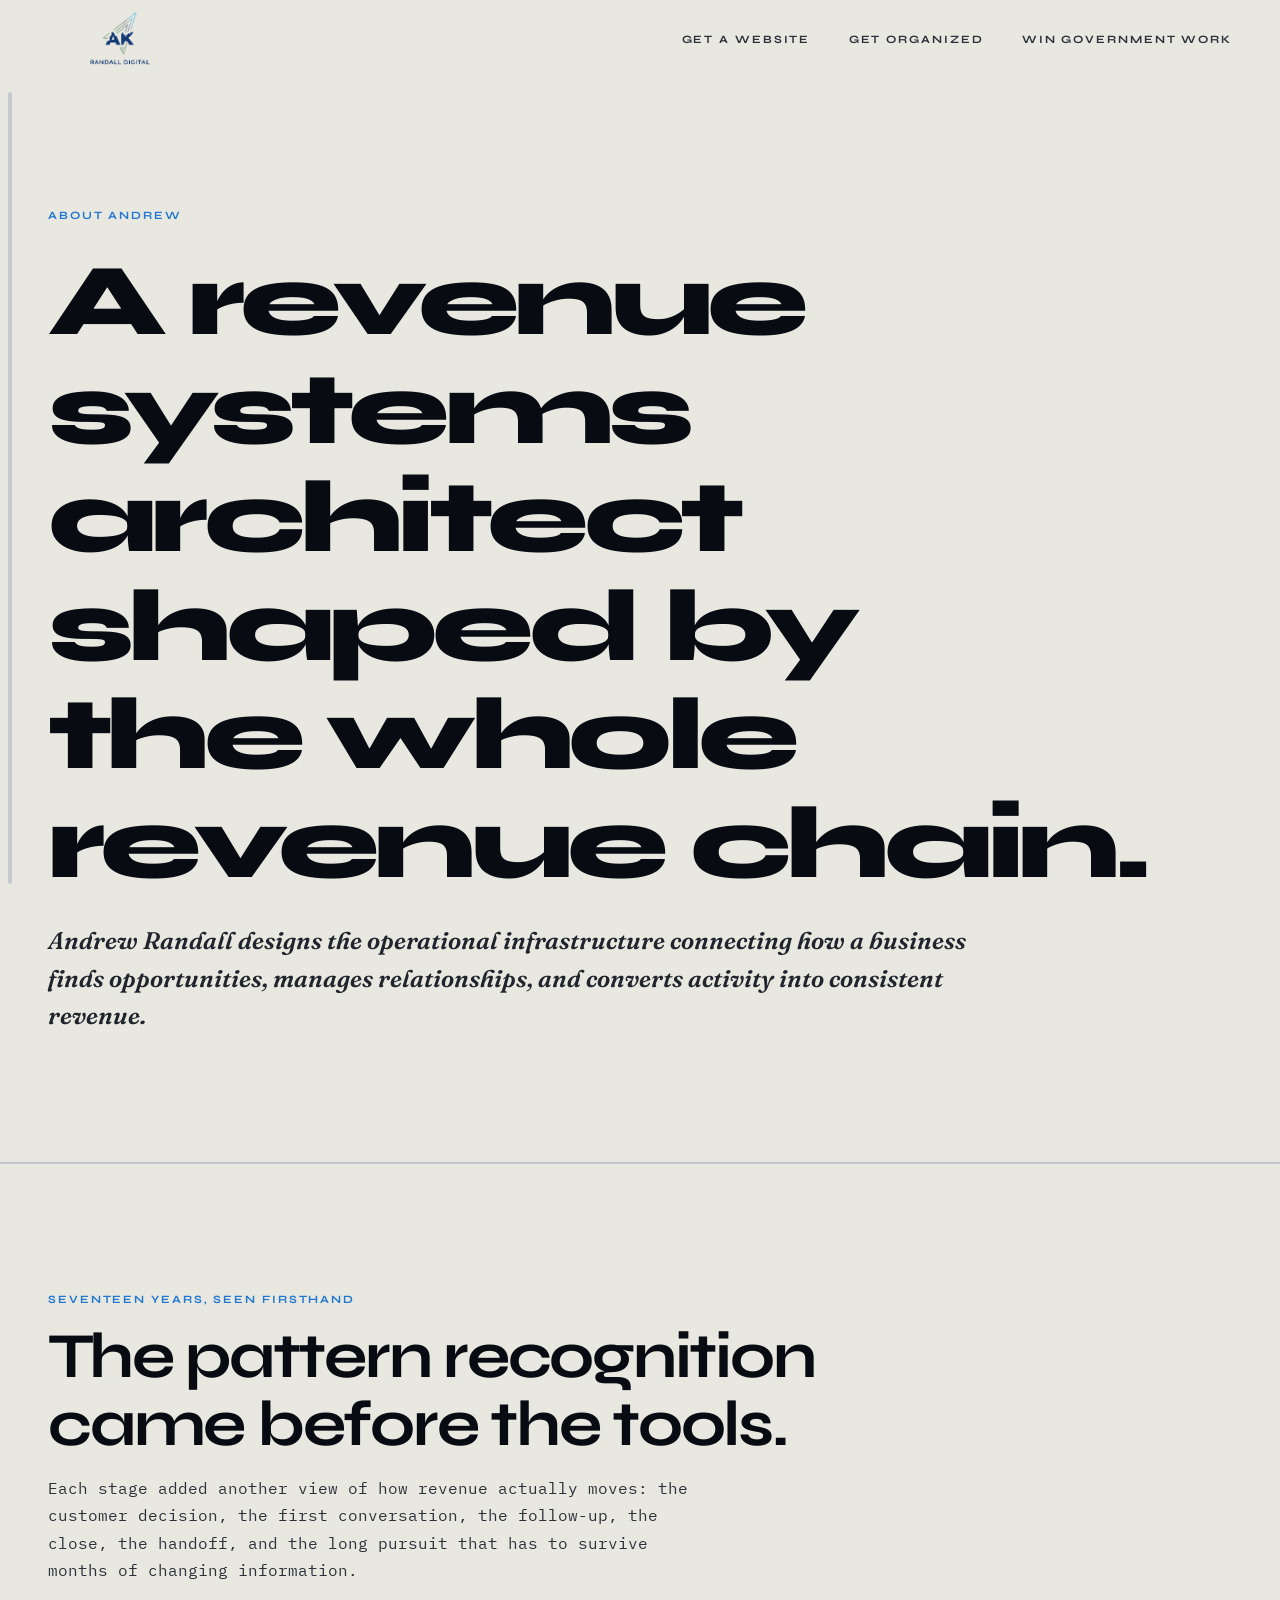
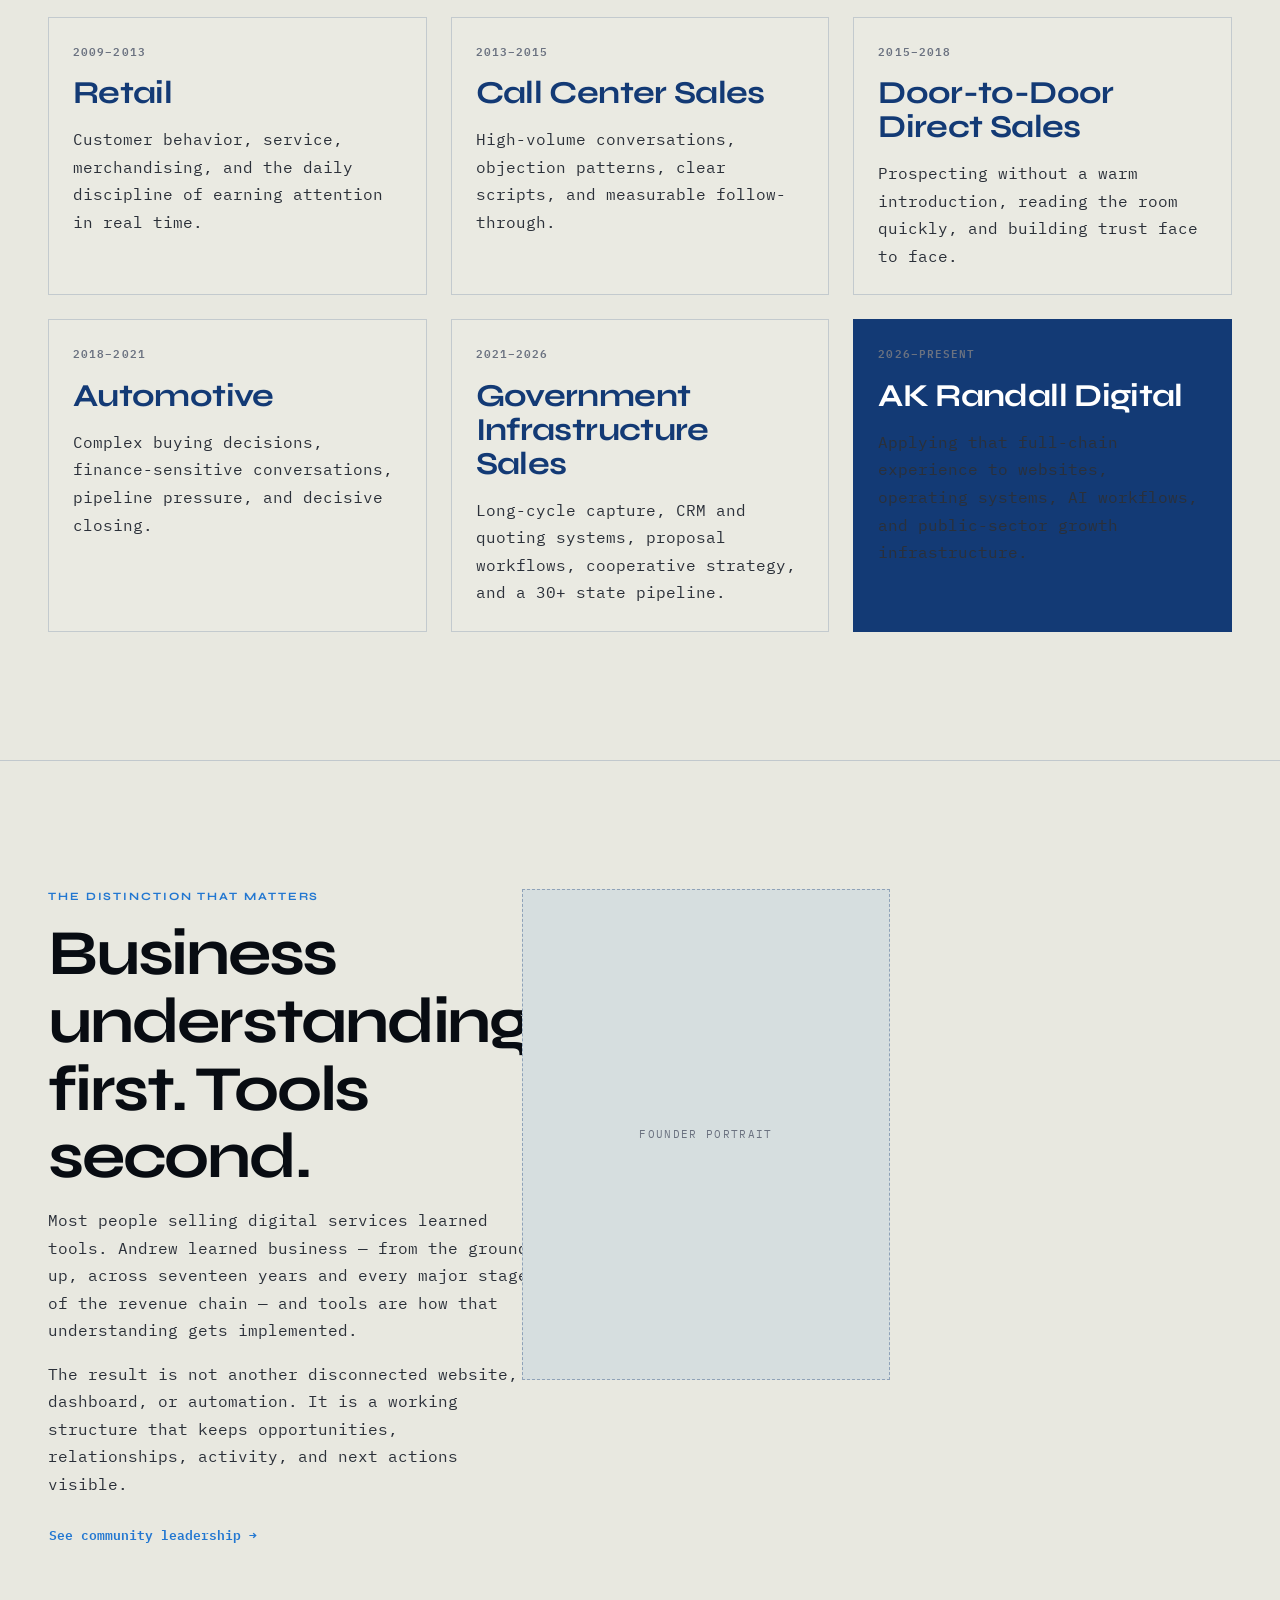
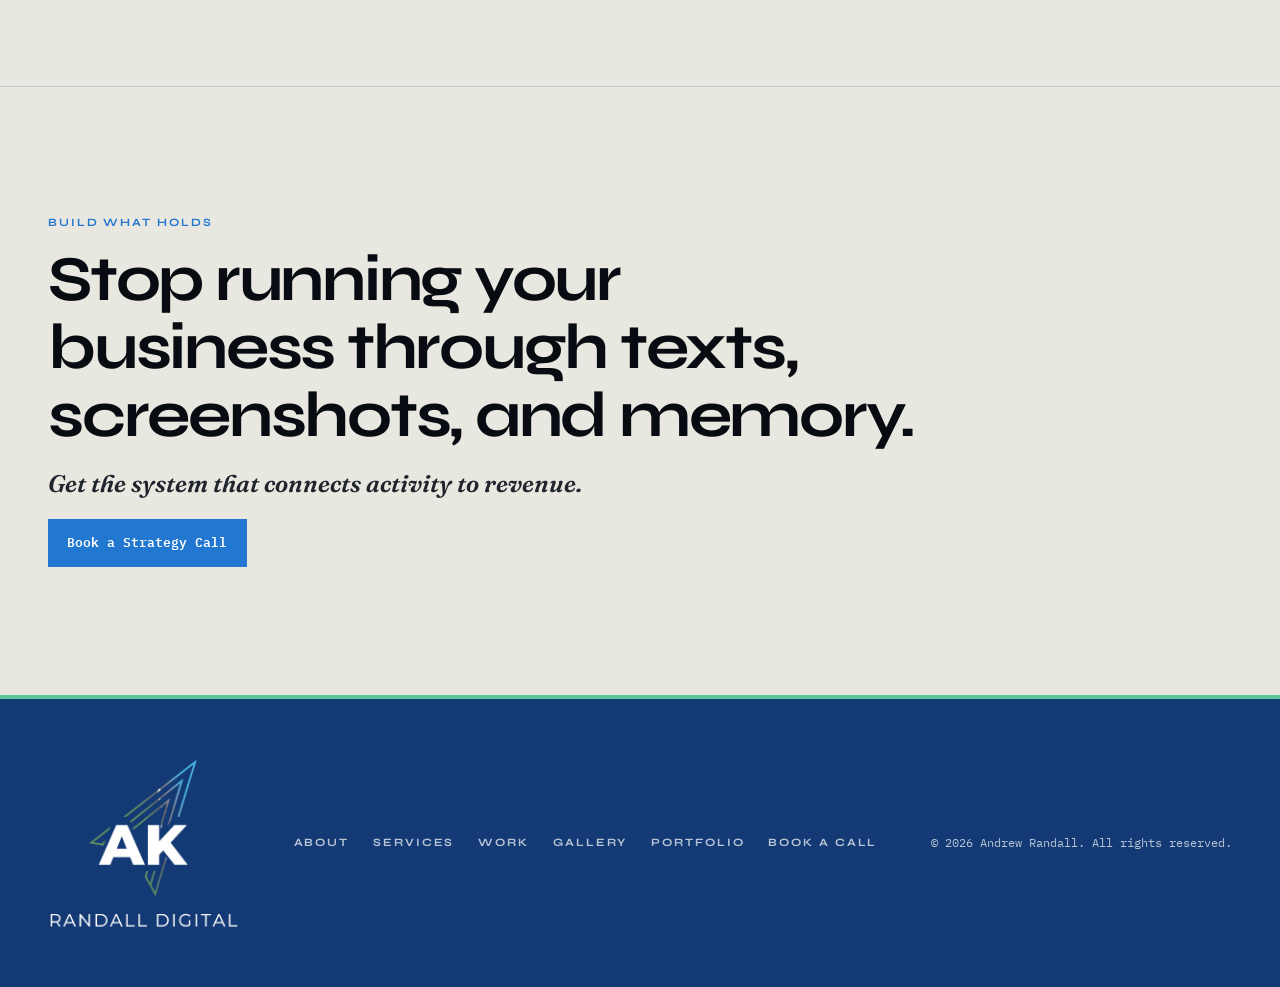
<file: about.html>
<!DOCTYPE html>
<html lang="en">
<head>
  <meta charset="UTF-8">
  <meta name="viewport" content="width=device-width, initial-scale=1.0">
  <title>About Andrew | AK Randall Digital</title>
  <link rel="preconnect" href="https://fonts.googleapis.com">
  <link rel="preconnect" href="https://fonts.gstatic.com" crossorigin>
  <link href="https://fonts.googleapis.com/css2?family=Fraunces:ital,opsz,wght@1,9..144,600&family=IBM+Plex+Mono:wght@400;500;600&family=Inter:wght@400;500;600&family=Syne:wght@600;700;800&display=swap" rel="stylesheet">
  <link rel="icon" type="image/png" href="assets/akrandall_logo_pack_transparent/logo-mark-48.png">
  <link rel="stylesheet" href="assets/css/main.css">
</head>
<body>
  <a href="#main" class="skip-link">Skip to content</a>
  <nav id="nav" role="navigation" aria-label="Main"><div class="container"><div class="nav-inner"><a href="index.html" class="nav-logo" aria-label="AK Randall Digital home"><img src="assets/akrandall_logo_pack_transparent/logo-header-320x120.png" alt="AK Randall Digital"></a><ul class="nav-links" role="list"><li><a href="services.html#get-a-website">Get a Website</a></li><li><a href="services.html#get-organized">Get Organized</a></li><li><a href="services.html#win-government-work">Win Government Work</a></li></ul><button class="nav-hamburger" id="hamburger" aria-label="Open menu" aria-expanded="false"><span></span><span></span><span></span></button></div></div></nav>
  <div class="menu-overlay" id="menuOverlay" aria-hidden="true"><div class="menu-panel"><a href="services.html#get-a-website">Get a Website</a><a href="services.html#get-organized">Get Organized</a><a href="services.html#win-government-work">Win Government Work</a></div></div>
  <main id="main">
    <section class="page-hero"><div class="container"><span class="label">About Andrew</span><h1>A revenue systems architect shaped by the whole revenue chain.</h1><p class="lead">Andrew Randall designs the operational infrastructure connecting how a business finds opportunities, manages relationships, and converts activity into consistent revenue.</p></div></section>
    <section class="page-section">
      <div class="container">
        <div class="section-head" data-reveal><span class="label">Seventeen Years, Seen Firsthand</span><h2>The pattern recognition came before the tools.</h2><p>Each stage added another view of how revenue actually moves: the customer decision, the first conversation, the follow-up, the close, the handoff, and the long pursuit that has to survive months of changing information.</p></div>
        <div class="career-grid">
          <article class="career-step" data-reveal><span class="career-years">2009–2013</span><h3>Retail</h3><p>Customer behavior, service, merchandising, and the daily discipline of earning attention in real time.</p></article>
          <article class="career-step" data-reveal data-delay="50"><span class="career-years">2013–2015</span><h3>Call Center Sales</h3><p>High-volume conversations, objection patterns, clear scripts, and measurable follow-through.</p></article>
          <article class="career-step" data-reveal data-delay="100"><span class="career-years">2015–2018</span><h3>Door-to-Door Direct Sales</h3><p>Prospecting without a warm introduction, reading the room quickly, and building trust face to face.</p></article>
          <article class="career-step" data-reveal data-delay="150"><span class="career-years">2018–2021</span><h3>Automotive</h3><p>Complex buying decisions, finance-sensitive conversations, pipeline pressure, and decisive closing.</p></article>
          <article class="career-step" data-reveal data-delay="200"><span class="career-years">2021–2026</span><h3>Government Infrastructure Sales</h3><p>Long-cycle capture, CRM and quoting systems, proposal workflows, cooperative strategy, and a 30+ state pipeline.</p></article>
          <article class="career-step career-step--current" data-reveal data-delay="250"><span class="career-years">2026–Present</span><h3>AK Randall Digital</h3><p>Applying that full-chain experience to websites, operating systems, AI workflows, and public-sector growth infrastructure.</p></article>
        </div>
      </div>
    </section>
    <section class="page-section">
      <div class="container two-col">
        <div class="section-stack" data-reveal>
          <span class="label">The Distinction That Matters</span>
          <h2>Business understanding first. Tools second.</h2>
          <p>Most people selling digital services learned tools. Andrew learned business — from the ground up, across seventeen years and every major stage of the revenue chain — and tools are how that understanding gets implemented.</p>
          <p>The result is not another disconnected website, dashboard, or automation. It is a working structure that keeps opportunities, relationships, activity, and next actions visible.</p>
          <p><a href="community.html" class="btn-text">See community leadership &rarr;</a></p>
        </div>
        <div class="photo-frame" data-reveal data-delay="100" data-slot-label="Founder portrait"><img src="assets/media/Berlin Profile header .jpg" alt="Portrait of Andrew Randall" loading="lazy" decoding="async" onerror="this.parentElement.classList.add('photo-frame--empty'); this.remove()"></div>
      </div>
    </section>
    <section class="page-section"><div class="container section-stack" data-reveal><span class="label">Build What Holds</span><h2>Stop running your business through texts, screenshots, and memory.</h2><p class="lead">Get the system that connects activity to revenue.</p><p><a href="connect.html" class="btn-primary">Book a Strategy Call</a></p></div></section>
  </main>
  <footer><div class="container"><div class="footer-inner"><div class="footer-logo"><img src="assets/akrandall_logo_pack_transparent/logo-footer-800.png" alt="AK Randall Digital"></div><nav class="footer-nav" aria-label="Footer navigation"><a href="about.html">About</a><a href="services.html">Services</a><a href="work.html">Work</a><a href="gallery.html">Gallery</a><a href="portfolio.html">Portfolio</a><a href="connect.html">Book a Call</a></nav><p class="footer-copy">&copy; 2026 Andrew Randall. All rights reserved.</p></div></div></footer>
  <script src="assets/js/main.js" defer></script>
</body>
</html>
</file>
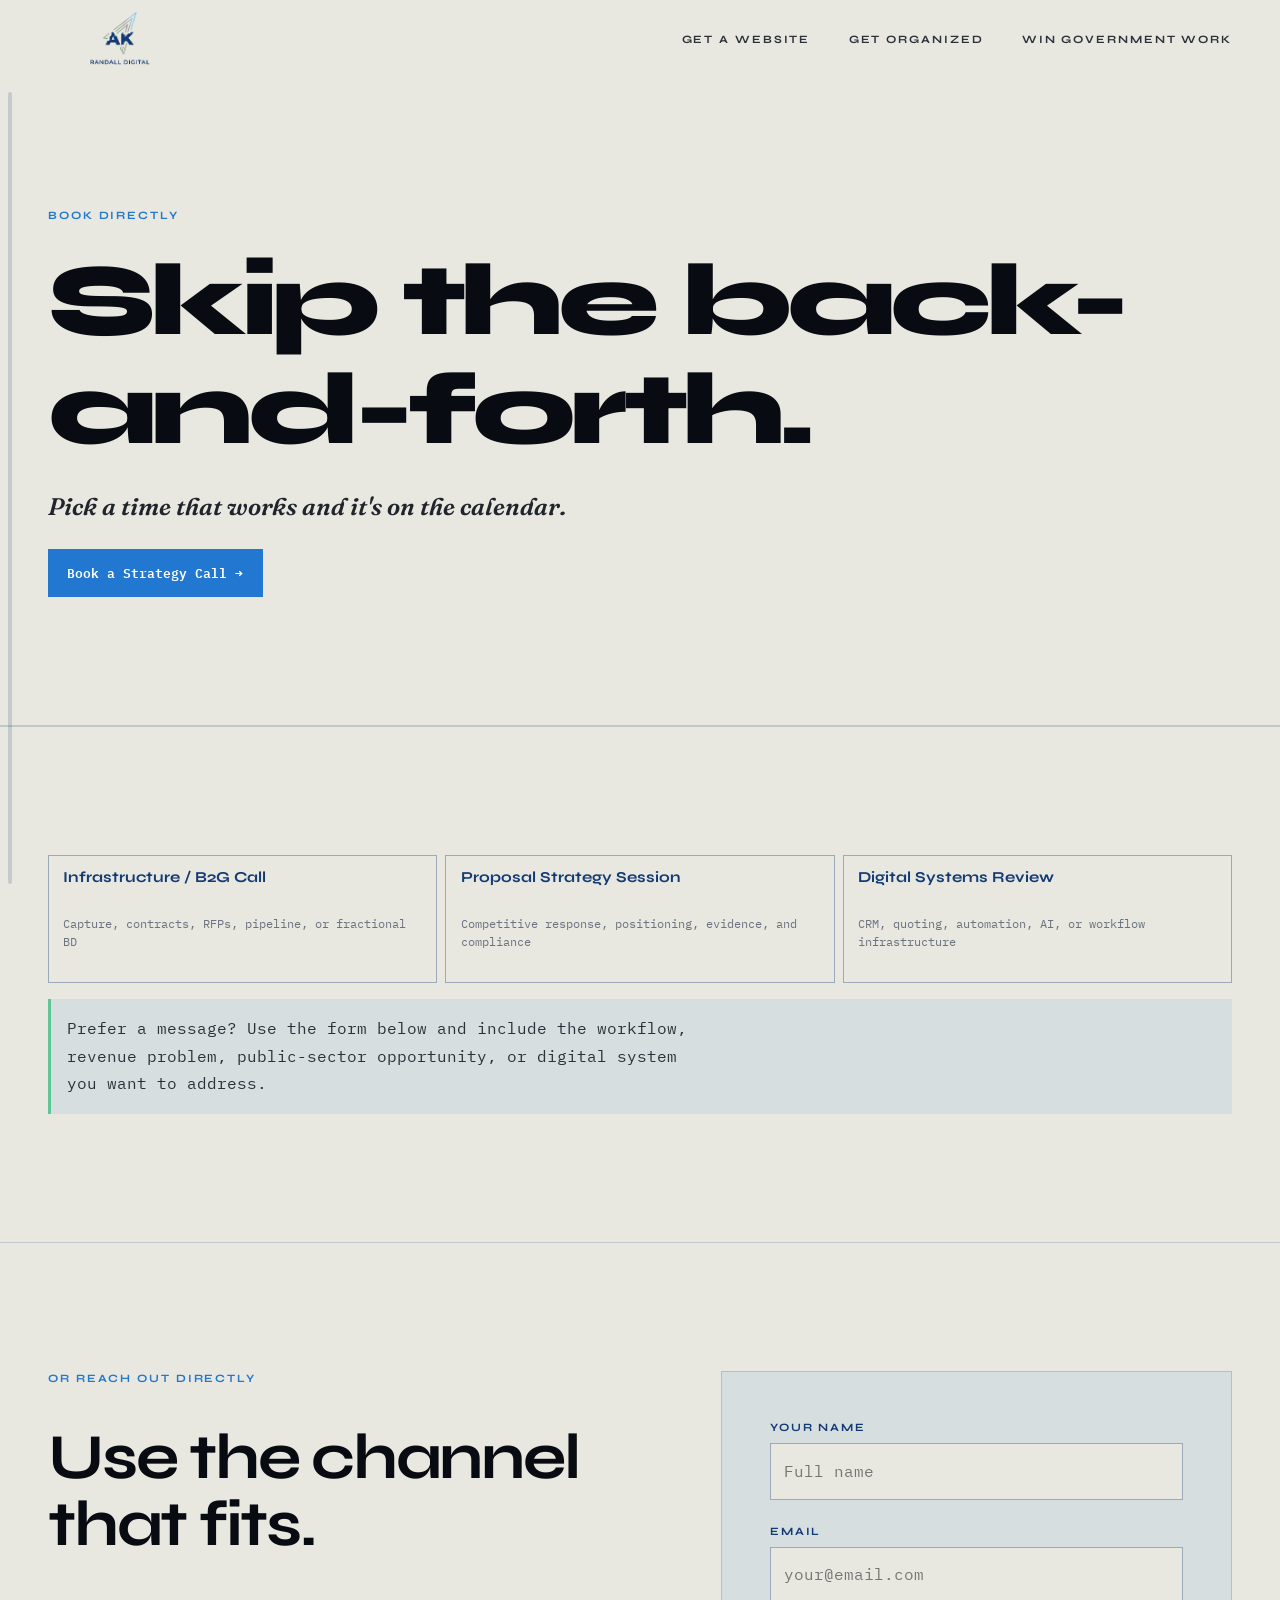
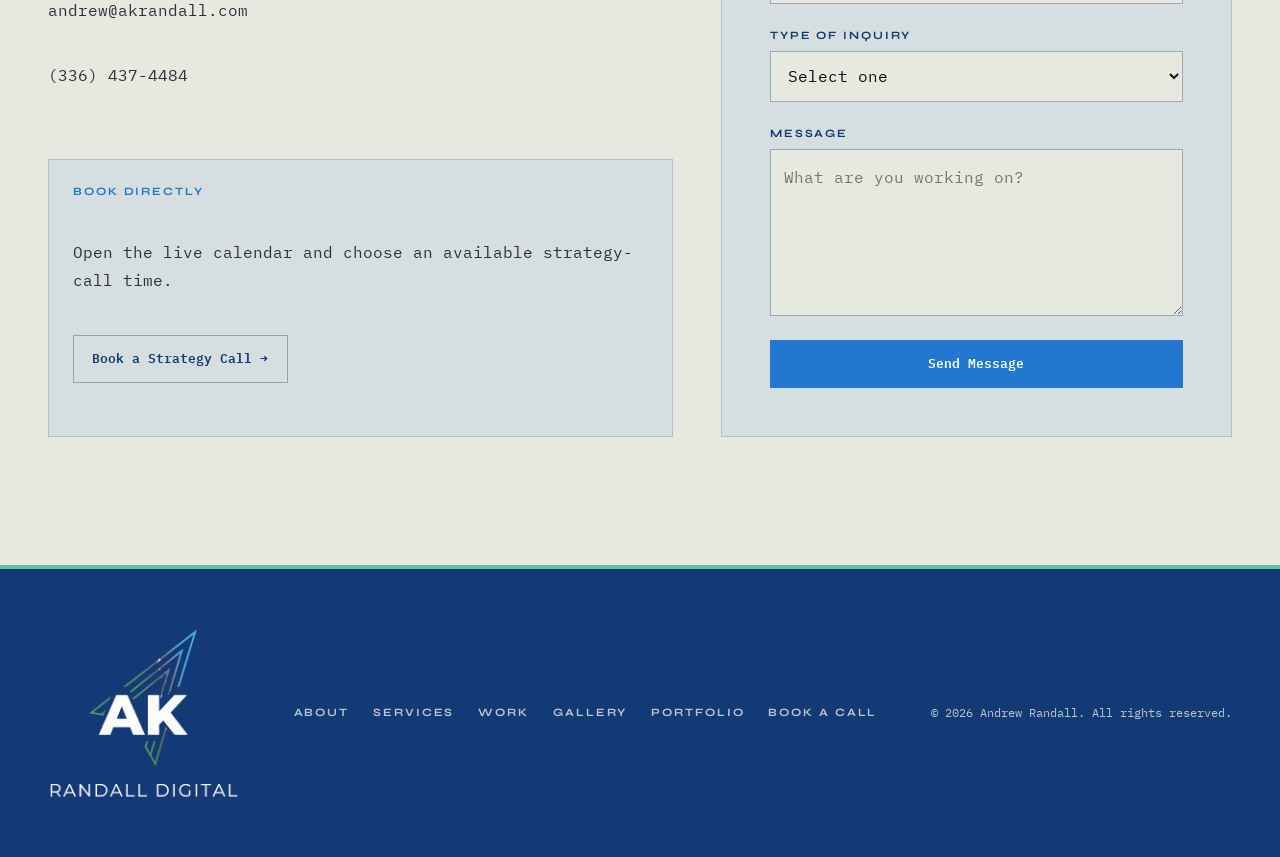
<file: connect.html>
<!DOCTYPE html>
<html lang="en">
<head>
  <meta charset="UTF-8">
  <meta name="viewport" content="width=device-width, initial-scale=1.0">
  <title>AK Randall Digital | Infrastructure & B2G Consulting</title>
  <link rel="preconnect" href="https://fonts.googleapis.com">
  <link rel="preconnect" href="https://fonts.gstatic.com" crossorigin>
  <link href="https://fonts.googleapis.com/css2?family=Fraunces:ital,opsz,wght@1,9..144,600&family=IBM+Plex+Mono:wght@400;500;600&family=Inter:wght@400;500;600&family=Syne:wght@600;700;800&display=swap" rel="stylesheet">
  <link rel="icon" type="image/png" href="assets/akrandall_logo_pack_transparent/logo-mark-48.png">
  <link rel="stylesheet" href="assets/css/main.css">
</head>
<body>
  <a href="#main" class="skip-link">Skip to content</a>
  <nav id="nav" role="navigation" aria-label="Main"><div class="container"><div class="nav-inner"><a href="index.html" class="nav-logo" aria-label="AK Randall Digital home"><img src="assets/akrandall_logo_pack_transparent/logo-header-320x120.png" alt="AK Randall Digital"></a><ul class="nav-links" role="list"><li><a href="services.html#get-a-website">Get a Website</a></li><li><a href="services.html#get-organized">Get Organized</a></li><li><a href="services.html#win-government-work">Win Government Work</a></li></ul><button class="nav-hamburger" id="hamburger" aria-label="Open menu" aria-expanded="false"><span></span><span></span><span></span></button></div></div></nav>
  <div class="menu-overlay" id="menuOverlay" aria-hidden="true"><div class="menu-panel"><a href="services.html#get-a-website">Get a Website</a><a href="services.html#get-organized">Get Organized</a><a href="services.html#win-government-work">Win Government Work</a></div></div>
  <main id="main">
    <section class="page-hero"><div class="container"><span class="label">Book Directly</span><h1>Skip the back-and-forth.</h1><p class="lead">Pick a time that works and it's on the calendar.</p><p><a class="btn-primary" href="https://calendar.app.google/tWsJafs8VUD5V4Wr7" target="_blank" rel="noopener">Book a Strategy Call →</a></p></div></section>
    <section class="page-section">
      <div class="container section-stack">
        <div class="schedule-types interactive-card-row" role="group" aria-label="Meeting type">
          <button class="schedule-type interactive-card" data-type="intro" data-reveal><span class="type-title">Infrastructure / B2G Call</span><span class="type-desc">Capture, contracts, RFPs, pipeline, or fractional BD</span></button>
          <button class="schedule-type interactive-card" data-type="strategy" data-reveal data-delay="80"><span class="type-title">Proposal Strategy Session</span><span class="type-desc">Competitive response, positioning, evidence, and compliance</span></button>
          <button class="schedule-type interactive-card" data-type="technical" data-reveal data-delay="160"><span class="type-title">Digital Systems Review</span><span class="type-desc">CRM, quoting, automation, AI, or workflow infrastructure</span></button>
        </div>
        <div class="calendar-note" data-reveal><p>Prefer a message? Use the form below and include the workflow, revenue problem, public-sector opportunity, or digital system you want to address.</p></div>
      </div>
    </section>
    <section class="page-section">
      <div class="container connect-grid">
        <div class="connect-copy">
          <div class="section-stack" data-reveal>
            <span class="label">Or Reach Out Directly</span>
            <h2>Use the channel that fits.</h2>
            <p><a href="mailto:andrew@akrandall.com">andrew@akrandall.com</a></p>
            <p><a href="tel:+13364374484">(336) 437-4484</a></p>
          </div>
          <div class="community-calendar" data-reveal>
            <span class="label">Book Directly</span>
            <p>Open the live calendar and choose an available strategy-call time.</p>
            <p><a class="btn-outline" href="https://calendar.app.google/tWsJafs8VUD5V4Wr7" target="_blank" rel="noopener">Book a Strategy Call →</a></p>
          </div>
        </div>
        <form class="contact-form" method="POST" action="REPLACE_WITH_APPS_SCRIPT_EXEC_URL" target="contact-submit-frame" data-contact-form data-reveal data-delay="100">
          <input type="hidden" name="formType" value="contact">
          <div class="f-group"><label for="f-name" class="f-label">Your Name</label><input type="text" id="f-name" name="name" placeholder="Full name" autocomplete="name" required></div>
          <div class="f-group"><label for="f-email" class="f-label">Email</label><input type="email" id="f-email" name="email" placeholder="your@email.com" autocomplete="email" required></div>
          <div class="f-group"><label for="f-type" class="f-label">Type of Inquiry</label><select id="f-type" name="type"><option value="">Select one</option><option value="intro">Infrastructure / B2G Consulting</option><option value="strategy">RFP &amp; Proposal Strategy</option><option value="technical">Digital Systems &amp; AI</option><option value="site-visit">Capture / Pipeline Audit</option><option value="speaking">Fractional BD Support</option><option value="community">Website / Brand Launch</option><option value="other">Other</option></select></div>
          <div class="f-group"><label for="f-message" class="f-label">Message</label><textarea id="f-message" name="message" placeholder="What are you working on?" rows="5"></textarea></div>
          <button type="submit" class="btn-primary" id="f-submit">Send Message</button>
          <p class="form-status" data-form-status role="status" aria-live="polite" hidden>Message sent. Andrew will follow up soon.</p>
        </form>
        <iframe class="form-submit-frame" name="contact-submit-frame" title="Contact form submission" data-contact-frame hidden></iframe>
      </div>
    </section>
  </main>
  <footer><div class="container"><div class="footer-inner"><div class="footer-logo"><img src="assets/akrandall_logo_pack_transparent/logo-footer-800.png" alt="AK Randall Digital"></div><nav class="footer-nav" aria-label="Footer navigation"><a href="about.html">About</a><a href="services.html">Services</a><a href="work.html">Work</a><a href="gallery.html">Gallery</a><a href="portfolio.html">Portfolio</a><a href="connect.html">Book a Call</a></nav><p class="footer-copy">&copy; 2026 Andrew Randall. All rights reserved.</p></div></div></footer>
  <script src="assets/js/main.js" defer></script>
  <script src="assets/js/contact.js" defer></script>
</body>
</html>
</file>
<file: assets/css/main.css>
:root {
  --bg-warm-white: #e8e8e0;
  --navy: #133a75;
  --cyan: #2277d1;
  --sage: #5fc597;
  --ink: #080c12;
  --mid-gray: #6b7280;
  --font-display: "Syne", sans-serif;
  --font-body: "IBM Plex Mono", monospace;
  --font-editorial: "Fraunces", serif;
  --space-1: 0.25rem;
  --space-2: 0.5rem;
  --space-3: 0.75rem;
  --space-4: 1rem;
  --space-5: 1.5rem;
  --space-6: 2rem;
  --space-7: 3rem;
  --space-8: 4rem;
  --space-9: 6rem;
  --space-10: 8rem;
  --container-max: 75rem;
  --nav-height: 4.75rem;
  --line: color-mix(in srgb, var(--navy) 18%, transparent);
  --line-strong: color-mix(in srgb, var(--navy) 36%, transparent);
  --surface: color-mix(in srgb, var(--bg-warm-white) 92%, white);
  --surface-blue: color-mix(in srgb, var(--bg-warm-white) 91%, var(--cyan));
  --soft-text: color-mix(in srgb, var(--ink) 65%, var(--mid-gray));
  --shadow: 0 1.5rem 4rem color-mix(in srgb, var(--navy) 10%, transparent);
}

*,
*::before,
*::after {
  box-sizing: border-box;
}

html {
  scroll-behavior: smooth;
  text-size-adjust: 100%;
}

body {
  min-width: 20rem;
  margin: 0;
  overflow-x: hidden;
  background: var(--bg-warm-white);
  color: var(--ink);
  font: 400 1rem/1.72 var(--font-body);
  text-rendering: optimizeLegibility;
}

body.menu-open {
  overflow: hidden;
}

#intro-splash {
  position: fixed;
  inset: 0;
  z-index: 10000;
  display: none;
  min-width: 20rem;
  min-height: 100svh;
  place-items: center;
  overflow: hidden;
  background: #03050b;
  opacity: 1;
  transition: opacity 400ms ease;
}

html.intro-pending #intro-splash {
  display: grid;
}

html.skip-intro #intro-splash,
#intro-splash[hidden] {
  display: none;
}

#intro-splash.is-hiding {
  opacity: 0;
  pointer-events: none;
}

#intro-splash video {
  width: min(100vmin, 50rem);
  height: min(100vmin, 50rem);
  object-fit: contain;
  background: #03050b;
}

.intro-skip {
  position: absolute;
  right: clamp(1rem, 3vw, 2rem);
  bottom: clamp(1rem, 3vw, 2rem);
  padding: 0.55rem 0.75rem;
  border: 0;
  background: transparent;
  color: rgb(255 255 255 / 58%);
  font-size: 0.75rem;
  letter-spacing: 0.12em;
  text-transform: uppercase;
  transition: color 160ms ease;
}

.intro-skip:hover,
.intro-skip:focus-visible {
  color: white;
}

main,
footer {
  position: relative;
  z-index: 1;
}

img,
video {
  display: block;
  max-width: 100%;
}

figure,
blockquote,
h1,
h2,
h3,
h4,
h5,
h6,
p,
ul {
  margin-top: 0;
}

a {
  color: inherit;
  text-decoration: none;
}

button,
input,
select,
textarea {
  color: inherit;
  font: inherit;
}

button {
  cursor: pointer;
}

::selection {
  background: var(--sage);
  color: var(--ink);
}

a:focus-visible,
button:focus-visible,
input:focus-visible,
select:focus-visible,
textarea:focus-visible,
[tabindex]:focus-visible {
  outline: 0.1875rem solid var(--cyan);
  outline-offset: 0.25rem;
}

.skip-link {
  position: fixed;
  top: 0.75rem;
  left: 0.75rem;
  z-index: 1000;
  padding: 0.7rem 1rem;
  transform: translateY(-180%);
  background: var(--cyan);
  color: white;
  font-weight: 600;
  transition: transform 160ms ease;
}

.skip-link:focus {
  transform: translateY(0);
}

.container {
  width: min(calc(100% - 2rem), var(--container-max));
  margin-inline: auto;
}

h1,
h2,
h3,
h4,
h5,
h6 {
  margin-bottom: 0;
  color: var(--ink);
  font-family: var(--font-display);
  font-weight: 700;
  line-height: 1.06;
  text-wrap: balance;
}

h1 {
  max-width: 16ch;
  font-size: clamp(2.8rem, 8vw, 6.7rem);
  font-weight: 800;
  letter-spacing: -0.055em;
}

h2 {
  max-width: 20ch;
  font-size: clamp(2rem, 5vw, 4rem);
  letter-spacing: -0.035em;
}

h3 {
  font-size: clamp(1.3rem, 2.5vw, 2rem);
  letter-spacing: -0.02em;
}

h4 { font-size: 1.2rem; }
h5 { font-size: 1rem; }
h6 { font-size: 0.875rem; }

p {
  max-width: 64ch;
  margin-bottom: 0;
  color: var(--soft-text);
}

.lead,
blockquote {
  max-width: 59ch;
  color: color-mix(in srgb, var(--ink) 76%, var(--mid-gray));
  font: italic 600 clamp(1.1rem, 2.1vw, 1.5rem)/1.55 var(--font-editorial);
}

.label,
.label-light,
.media-status,
.f-label,
.nav-links a,
.footer-nav a,
.stat span {
  font-family: var(--font-display);
  font-size: 0.7rem;
  font-weight: 700;
  letter-spacing: 0.17em;
  line-height: 1.35;
  text-transform: uppercase;
}

.label,
.media-status {
  color: var(--cyan);
}

.label-light {
  color: var(--sage);
}

.note {
  color: var(--mid-gray);
  font-size: 0.84rem;
}

.section-head,
.section-stack,
.about-copy,
.connect-copy {
  display: grid;
  gap: var(--space-4);
}

.section-head {
  margin-bottom: var(--space-6);
}

.page-section {
  padding-block: clamp(4.5rem, 10vw, 8rem);
  border-top: 0.0625rem solid var(--line);
}

.page-hero {
  padding: clamp(9rem, 17vw, 13rem) 0 clamp(4.5rem, 10vw, 8rem);
  border-bottom: 0.0625rem solid var(--line);
}

.page-hero .container {
  display: grid;
  gap: var(--space-5);
}

.page-hero h1 {
  max-width: 14ch;
}

.two-col,
.connect-grid {
  display: grid;
  gap: var(--space-7);
}

.focus-grid,
.supporting-capabilities {
  display: grid;
  border-top: 0.0625rem solid var(--line);
}

.focus-grid > div,
.supporting-capabilities article {
  display: grid;
  align-content: start;
  gap: var(--space-3);
  min-height: 13rem;
  padding: var(--space-5) 0;
  border-bottom: 0.0625rem solid var(--line);
}

.focus-grid strong {
  color: var(--navy);
  font-family: var(--font-display);
  font-size: 1.08rem;
}

.values-column {
  display: grid;
  margin-top: var(--space-3);
  border-top: 0.0625rem solid var(--line);
}

.values-column > div {
  padding: 0.85rem 0;
  border-bottom: 0.0625rem solid var(--line);
  color: var(--navy);
  font-size: 0.82rem;
  font-weight: 600;
}

.btn-primary,
.btn-outline,
.btn-text,
.btn-light {
  display: inline-flex;
  align-items: center;
  justify-content: center;
  min-height: 3rem;
  padding: 0.8rem 1.15rem;
  border: 0.0625rem solid transparent;
  background: transparent;
  font-size: 0.82rem;
  font-weight: 600;
  line-height: 1.2;
  transition: color 180ms ease, background 180ms ease, border-color 180ms ease, transform 180ms ease;
}

.btn-primary {
  border-color: var(--cyan);
  background: var(--cyan);
  color: white;
}

.btn-primary:hover {
  border-color: var(--navy);
  background: var(--navy);
  transform: translateY(-0.125rem);
}

.btn-outline {
  border-color: var(--line-strong);
  color: var(--navy);
}

.btn-outline:hover {
  border-color: var(--cyan);
  background: var(--cyan);
  color: white;
}

.btn-text {
  min-height: auto;
  padding-inline: 0;
  color: var(--cyan);
}

.btn-text:hover {
  color: var(--sage);
}

.btn-light {
  border-color: color-mix(in srgb, white 45%, transparent);
  color: white;
}

.btn-light:hover {
  border-color: var(--sage);
  background: var(--sage);
  color: var(--ink);
}

.cta-inline {
  margin-top: var(--space-5);
}

#nav {
  position: fixed;
  inset: 0 0 auto;
  z-index: 100;
  height: var(--nav-height);
  border-bottom: 0.0625rem solid transparent;
  background: color-mix(in srgb, var(--bg-warm-white) 90%, transparent);
  backdrop-filter: blur(1rem);
  transition: border-color 180ms ease, background 180ms ease;
}

#nav.scrolled {
  border-bottom-color: var(--line);
  background: color-mix(in srgb, var(--bg-warm-white) 97%, transparent);
}

.nav-inner {
  display: flex;
  min-height: var(--nav-height);
  align-items: center;
  justify-content: space-between;
  gap: var(--space-5);
}

.nav-logo,
.footer-logo {
  display: inline-flex;
  align-items: center;
}

.nav-logo img {
  width: clamp(7rem, 13vw, 9rem);
  height: auto;
}

.nav-links {
  display: none;
  align-items: center;
  gap: clamp(1.2rem, 3vw, 2.5rem);
  margin: 0;
  padding: 0;
  list-style: none;
}

.nav-links a,
.footer-nav a {
  color: var(--soft-text);
  transition: color 160ms ease;
}

.nav-links a:hover,
.footer-nav a:hover,
.nav-links a[aria-current="page"] {
  color: var(--cyan);
}

.nav-links a[aria-current="page"] {
  position: relative;
}

.nav-links a[aria-current="page"]::after {
  content: "";
  position: absolute;
  right: 0;
  bottom: -0.65rem;
  left: 0;
  height: 0.125rem;
  background: var(--cyan);
}

.nav-hamburger {
  position: relative;
  z-index: 101;
  display: grid;
  width: 2.75rem;
  height: 2.75rem;
  padding: 0;
  place-content: center;
  gap: 0.32rem;
  border: 0;
  background: transparent;
}

.nav-hamburger span {
  width: 1.4rem;
  height: 0.125rem;
  background: var(--ink);
  transform-origin: center;
  transition: transform 180ms ease, opacity 180ms ease;
}

.nav-hamburger.is-open span:nth-child(1),
.nav-hamburger.active span:nth-child(1) {
  transform: translateY(0.45rem) rotate(45deg);
}

.nav-hamburger.is-open span:nth-child(2),
.nav-hamburger.active span:nth-child(2) {
  opacity: 0;
}

.nav-hamburger.is-open span:nth-child(3),
.nav-hamburger.active span:nth-child(3) {
  transform: translateY(-0.45rem) rotate(-45deg);
}

.menu-overlay {
  position: fixed;
  inset: 0;
  z-index: 90;
  visibility: hidden;
  background: color-mix(in srgb, var(--ink) 52%, transparent);
  opacity: 0;
  transition: visibility 240ms ease, opacity 240ms ease;
}

.menu-overlay.is-active,
.menu-overlay.open,
.menu-overlay.active {
  visibility: visible;
  opacity: 1;
}

.menu-panel {
  display: grid;
  width: min(88vw, 28rem);
  min-height: 100%;
  margin-left: auto;
  padding: calc(var(--nav-height) + 3rem) 2rem 3rem;
  align-content: center;
  gap: var(--space-5);
  background: var(--bg-warm-white);
  box-shadow: -1rem 0 3rem color-mix(in srgb, var(--ink) 20%, transparent);
  transform: translateX(100%);
  transition: transform 300ms cubic-bezier(0.22, 1, 0.36, 1);
}

.menu-overlay.is-active .menu-panel,
.menu-overlay.open .menu-panel,
.menu-overlay.active .menu-panel {
  transform: translateX(0);
}

.menu-panel a {
  color: var(--navy);
  font: 700 clamp(1.8rem, 8vw, 3.25rem)/1 var(--font-display);
}

.menu-panel a:hover {
  color: var(--cyan);
}

.pipeline-progress {
  position: fixed;
  top: calc(var(--nav-height) + 1rem);
  bottom: 1rem;
  left: max(0.5rem, calc((100vw - var(--container-max)) / 2 - 2rem));
  z-index: 70;
  width: 0.25rem;
  overflow: hidden;
  border-radius: 999px;
  background: color-mix(in srgb, var(--navy) 17%, transparent);
  pointer-events: none;
}

.pipeline-progress__fill {
  width: 100%;
  height: 100%;
  background: linear-gradient(to bottom, var(--navy), var(--cyan) 55%, var(--sage));
  transform: scaleY(var(--pipeline-progress, 0));
  transform-origin: top;
  will-change: transform;
}

.hero {
  position: relative;
  display: grid;
  min-height: max(42rem, 100svh);
  padding: clamp(10rem, 18vw, 15rem) 0 clamp(5rem, 12vw, 9rem);
  align-items: end;
  overflow: hidden;
  background: var(--navy);
}

.hero-media,
.hero-media::after,
.hero-fallback-picture,
.hero-img,
.hero-canvas-host,
.hero-canvas-host canvas {
  position: absolute;
  inset: 0;
  width: 100%;
  height: 100%;
}

.hero-media {
  background: linear-gradient(135deg, var(--navy), color-mix(in srgb, var(--navy) 72%, var(--cyan)));
}

.hero-fallback-picture {
  z-index: 0;
  overflow: hidden;
}

.hero-img {
  object-fit: cover;
  opacity: 1;
  transform: translate3d(0, var(--hero-mobile-shift, 0), 0) scale(1.035);
  transition: opacity 400ms ease;
  will-change: transform;
}

.hero-canvas-host {
  z-index: 1;
  opacity: 0;
  transition: opacity 500ms ease;
}

.hero-canvas-host canvas {
  display: block;
  outline: none;
}

.hero.is-webgl-ready .hero-canvas-host {
  opacity: 1;
}

.hero.is-webgl-ready .hero-fallback-picture {
  opacity: 0;
}

.hero-media::after {
  content: "";
  z-index: 2;
  background: linear-gradient(90deg, color-mix(in srgb, var(--ink) 90%, transparent), color-mix(in srgb, var(--navy) 55%, transparent) 60%, transparent);
  pointer-events: none;
}

.hero .container {
  position: relative;
  z-index: 3;
}

.hero-content {
  display: grid;
  max-width: 58rem;
  gap: var(--space-5);
}

.hero h1,
.hero .lead,
.hero .label,
.hero .btn-text {
  color: white;
}

.hero .lead {
  color: color-mix(in srgb, white 82%, transparent);
}

.hero-cta {
  display: flex;
  flex-wrap: wrap;
  align-items: center;
  gap: var(--space-4);
}

.hero-load {
  animation: hero-enter 700ms cubic-bezier(0.22, 1, 0.36, 1) both;
}

.hero h1.hero-load { animation-delay: 100ms; }
.hero .lead.hero-load { animation-delay: 190ms; }
.hero .hero-cta.hero-load { animation-delay: 280ms; }

@keyframes hero-enter {
  from {
    opacity: 0;
    transform: translateY(1rem);
  }
}

.proof-bar,
.stats-row {
  padding-block: var(--space-6);
  border-bottom: 0.0625rem solid var(--line);
  background: var(--surface-blue);
}

.proof-stats,
.stats-grid {
  display: grid;
  grid-template-columns: repeat(2, minmax(0, 1fr));
  gap: var(--space-5);
}

.proof-scope-note {
  grid-column: 1 / -1;
  margin: 0;
  color: var(--soft-text);
  font-family: var(--font-body);
  font-size: .75rem;
  letter-spacing: .02em;
  text-align: center;
}

.stat {
  display: grid;
  gap: var(--space-2);
}

.stat strong {
  color: var(--navy);
  font: 700 clamp(2rem, 6vw, 3.75rem)/1 var(--font-display);
}

.stat span {
  color: var(--mid-gray);
}

.photo-frame {
  position: relative;
  width: min(100%, 23rem);
  overflow: hidden;
  aspect-ratio: 3 / 4;
  border: 0.0625rem solid var(--line);
  background: var(--surface-blue);
}

.photo-frame img {
  width: 100%;
  height: 100%;
  object-fit: cover;
}

.photo-frame--empty,
.proof-photo--empty,
.community-photo--empty,
.video-frame--empty {
  display: grid;
  min-height: 15rem;
  place-items: center;
  border: 0.0625rem dashed var(--line-strong);
  background: var(--surface-blue);
}

.photo-frame--empty::after,
.proof-photo--empty::after,
.community-photo--empty::after,
.video-frame--empty::after {
  content: attr(data-slot-label);
  max-width: 28ch;
  padding: var(--space-5);
  color: var(--mid-gray);
  font-size: 0.7rem;
  letter-spacing: 0.12em;
  text-align: center;
  text-transform: uppercase;
}

.discipline-list,
.systems-list,
.onsite-list {
  display: grid;
  border-top: 0.0625rem solid var(--line);
}

.discipline-item,
.system-row,
.onsite-row {
  display: grid;
  gap: var(--space-3);
  padding: var(--space-5) 0;
  border-bottom: 0.0625rem solid var(--line);
}

.discipline-item strong,
.system-title,
.onsite-title {
  color: var(--navy);
  font: 700 1.05rem/1.3 var(--font-display);
}

.discipline-item--lead {
  padding-inline: var(--space-5);
  background: var(--navy);
}

.discipline-item--lead strong,
.discipline-item--lead p {
  color: white;
}

.infrastructure-services {
  border-inline: 0.0625rem solid var(--line);
}

.infrastructure-services .discipline-item:not(.discipline-item--lead) {
  padding-inline: var(--space-5);
}

.system-row {
  grid-template-columns: 3rem minmax(0, 1fr);
}

.system-number {
  color: var(--cyan);
  font: 700 1.4rem/1 var(--font-display);
}

.system-feature.compare-pair {
  display: grid;
  overflow: hidden;
  border: 0.0625rem solid var(--line);
}

.system-panel-dark,
.system-panel-light {
  min-height: 22rem;
  padding: clamp(2rem, 6vw, 4rem);
}

.system-panel-dark {
  position: relative;
  display: grid;
  align-content: end;
  overflow: hidden;
  background: var(--navy);
}

.system-panel-dark::after {
  content: "";
  position: absolute;
  inset: 0;
  z-index: 1;
  background: linear-gradient(to top, color-mix(in srgb, var(--ink) 90%, transparent), color-mix(in srgb, var(--navy) 28%, transparent));
}

.system-panel-image {
  position: absolute;
  inset: 0;
  width: 100%;
  height: 100%;
  object-fit: cover;
  opacity: 0;
  transition: opacity 250ms ease;
}

.system-panel-dark--has-image .system-panel-image {
  opacity: 1;
}

.system-panel-content {
  position: relative;
  z-index: 2;
  display: grid;
  gap: var(--space-4);
}

.system-title-display {
  max-width: 10ch;
  color: white;
  font-size: clamp(2.3rem, 6vw, 4.8rem);
}

.system-panel-light {
  display: grid;
  align-content: center;
  gap: var(--space-4);
  background: var(--surface-blue);
}

.compare-panel {
  transition: opacity 200ms ease, transform 200ms ease;
}

.compare-pair.is-comparing .compare-panel {
  opacity: 0.55;
}

.compare-pair.is-comparing .compare-panel.is-active {
  z-index: 3;
  opacity: 1;
  transform: translateY(-0.25rem);
}

.media-ledger-grid,
.systems-field-gallery,
.civic-presence-grid,
.founder-media-strip,
.field-sequence-grid,
.community-photos,
.proof-grid,
.pipeline-grid,
.case-study-grid,
.day-night-grid,
.infrastructure-proof-grid {
  display: grid;
  gap: var(--space-5);
}

.field-sequence-section {
  overflow: hidden;
  background: var(--surface-blue);
}

.field-sequence-grid {
  perspective: 90rem;
  perspective-origin: 50% 42%;
}

.field-sequence-card {
  position: relative;
  margin: 0;
  overflow: hidden;
  border: 0.0625rem solid var(--line);
  background: var(--surface);
  box-shadow: var(--shadow);
  transform-style: preserve-3d;
  backface-visibility: hidden;
}

.field-sequence-card picture {
  display: block;
  overflow: hidden;
  aspect-ratio: 4 / 3;
  background: var(--navy);
}

.field-sequence-card img {
  width: 100%;
  height: 100%;
  object-fit: cover;
  transition: transform 900ms cubic-bezier(0.22, 1, 0.36, 1);
}

.field-sequence-card figcaption {
  display: grid;
  gap: var(--space-2);
  padding: var(--space-4);
  transform: translateZ(1.25rem);
}

.field-sequence-card figcaption p {
  color: var(--ink);
  font-size: 0.82rem;
}

.media-card,
.infrastructure-proof-primary,
.comparison-card,
.case-study-card,
.proof-photo,
.community-photo {
  margin: 0;
  overflow: hidden;
  border: 0.0625rem solid var(--line);
  background: var(--surface);
}

.media-card {
  display: grid;
  grid-template-rows: auto 1fr;
}

.media-card-frame {
  position: relative;
  overflow: hidden;
  aspect-ratio: 4 / 3;
  background: linear-gradient(135deg, var(--navy), color-mix(in srgb, var(--navy) 70%, var(--cyan)));
}

.media-card img,
.media-card video {
  width: 100%;
  height: 100%;
  object-fit: cover;
}

.media-card figcaption,
.infrastructure-proof-primary figcaption,
.comparison-card figcaption {
  display: grid;
  gap: var(--space-2);
  padding: var(--space-4);
}

.media-card figcaption p {
  color: var(--ink);
  font-size: 0.82rem;
}

.media-card-fallback,
.media-fallback {
  position: absolute;
  inset: 0;
  display: grid;
  z-index: 0;
  place-content: center;
  gap: var(--space-2);
  padding: var(--space-5);
  background: linear-gradient(135deg, var(--navy), color-mix(in srgb, var(--navy) 75%, var(--cyan)));
  color: white;
  font-size: 0.8rem;
  text-align: center;
}

.media-card-fallback small,
.media-fallback small {
  color: color-mix(in srgb, white 68%, transparent);
}

.media-card--video video {
  position: relative;
  z-index: 1;
  opacity: 0;
}

.media-card--video.media-loaded video,
.media-card--video.video-ready video {
  opacity: 1;
}

.media-card--video.media-loaded .media-card-fallback,
.media-card--video.video-ready .media-card-fallback,
.video-ready .media-fallback {
  display: none;
}

.media-card--image.media-failed .media-card-frame::after {
  content: attr(data-slot-label);
  position: absolute;
  inset: 0;
  display: grid;
  place-items: center;
  padding: var(--space-5);
  color: white;
  font-size: 0.68rem;
  letter-spacing: 0.12em;
  text-align: center;
  text-transform: uppercase;
}

.media-card--image.media-failed img {
  display: none;
}

.infrastructure-proof-primary {
  display: grid;
}

.infrastructure-proof-primary img {
  width: 100%;
  min-height: 21rem;
  height: 100%;
  object-fit: cover;
}

.pipeline-card,
.case-study-card {
  display: grid;
  min-height: 15rem;
  padding: var(--space-5);
  align-content: start;
  gap: var(--space-4);
}

.pipeline-card span {
  color: var(--cyan);
  font: 700 1.25rem/1 var(--font-display);
}

.case-study-card--flagship {
  background: var(--navy);
}

.case-study-card--flagship h2,
.case-study-card--flagship h3,
.case-study-card--flagship p,
.case-study-card--flagship .media-status {
  color: white;
}

.case-study-card--flagship .note {
  color: color-mix(in srgb, white 68%, transparent);
}

.case-study-card--media {
  padding: 0;
}

.case-study-card--media > div:last-child {
  display: grid;
  gap: var(--space-4);
  padding: var(--space-5);
}

.case-study-media {
  min-height: 18rem;
}

.case-study-media img {
  width: 100%;
  height: 100%;
  object-fit: cover;
}

.comparison-card {
  position: relative;
}

.comparison-media {
  position: relative;
  overflow: hidden;
  aspect-ratio: 16 / 10;
  background: var(--navy);
}

.comparison-media img,
.comparison-media video {
  width: 100%;
  height: 100%;
  object-fit: cover;
}

.comparison-card--night {
  background: var(--navy);
}

.comparison-card--night figcaption p,
.comparison-card--night figcaption .label {
  color: white;
}

.proof-photo {
  display: grid;
  grid-template-rows: minmax(15rem, 1fr) auto;
}

.proof-photo img {
  width: 100%;
  height: 100%;
  object-fit: cover;
}

.proof-photo figcaption {
  padding: var(--space-4);
  color: var(--navy);
  font-size: 0.78rem;
}

.project-video {
  background: var(--navy);
}

.project-video h2,
.project-video p,
.project-video .label {
  color: white;
}

.proof-line {
  font: italic 600 clamp(1.2rem, 3vw, 2rem)/1.4 var(--font-editorial);
}

.video-frame {
  position: relative;
  width: min(100%, 58rem);
  margin-top: var(--space-6);
  overflow: hidden;
  aspect-ratio: 16 / 9;
  background: var(--navy);
}

.video-frame video {
  width: 100%;
  height: 100%;
  object-fit: cover;
}

.video-frame--empty video {
  position: absolute;
  opacity: 0;
  pointer-events: none;
}

.media-proof-ledger {
  background: var(--surface-blue);
}

.ledger-group {
  display: grid;
  gap: var(--space-5);
  padding-block: var(--space-6);
  border-top: 0.0625rem solid var(--line);
}

.ledger-group-head {
  display: grid;
  gap: var(--space-2);
}

.map-section {
  padding: clamp(1.25rem, 4vw, 3rem);
  border: 0.0625rem solid var(--line);
  background: var(--surface-blue);
}

.outcome-atlas-head {
  max-width: 48rem;
}

.map-controls {
  display: grid;
  gap: var(--space-4);
  margin-block: var(--space-5);
}

.map-filters,
.map-year-filters,
.schedule-types {
  display: flex;
  flex-wrap: wrap;
  gap: var(--space-2);
}

.filter-btn,
.year-btn,
.schedule-type {
  padding: 0.7rem 0.9rem;
  border: 0.0625rem solid var(--line-strong);
  background: transparent;
  color: var(--soft-text);
  font-size: 0.75rem;
}

.filter-btn:hover,
.year-btn:hover,
.filter-btn.active,
.year-btn.active {
  border-color: var(--cyan);
  background: var(--cyan);
  color: white;
}

#map {
  min-height: clamp(25rem, 58vh, 40rem);
  overflow: hidden;
  border: 0.0625rem solid var(--line);
  background: var(--surface);
}

#map-count {
  margin-top: var(--space-3);
  color: var(--mid-gray);
  font-size: 0.78rem;
}

.map-key {
  display: flex;
  flex-wrap: wrap;
  gap: var(--space-3) var(--space-5);
  margin-top: var(--space-4);
  color: var(--soft-text);
  font-size: 0.75rem;
}

.dot {
  display: inline-block;
  width: 0.65rem;
  height: 0.65rem;
  margin-right: 0.4rem;
  border-radius: 50%;
}

.dot-transit { background: var(--cyan); }
.dot-parks { background: var(--sage); }
.dot-safety { background: var(--navy); }
.dot-smart { background: var(--mid-gray); }
.dot-emergency { background: var(--ink); }

.community-photo {
  position: relative;
  aspect-ratio: 4 / 3;
}

.community-photo img {
  width: 100%;
  height: 100%;
  object-fit: cover;
}

.schedule-type {
  display: grid;
  flex: 1 1 14rem;
  min-height: 8rem;
  gap: var(--space-2);
  text-align: left;
}

.type-title {
  color: var(--navy);
  font: 700 0.95rem/1.3 var(--font-display);
}

.type-desc {
  color: var(--mid-gray);
  font-size: 0.72rem;
  line-height: 1.55;
}

.calendar-note {
  padding: var(--space-4);
  border-left: 0.2rem solid var(--sage);
  background: var(--surface-blue);
}

.onsite-row {
  grid-template-columns: minmax(0, 1fr) auto;
  align-items: center;
}

.onsite-row:hover .onsite-title,
.onsite-row:hover .onsite-arrow {
  color: var(--cyan);
}

.onsite-arrow {
  color: var(--navy);
  font-size: 1.5rem;
  transition: color 180ms ease, transform 180ms ease;
}

.onsite-row:hover .onsite-arrow {
  transform: translateX(0.25rem);
}

.community-calendar {
  display: grid;
  gap: var(--space-3);
  margin-top: var(--space-6);
  padding: var(--space-5);
  border: 0.0625rem solid var(--line);
  background: var(--surface-blue);
}

.contact-form {
  display: grid;
  align-content: start;
  gap: var(--space-5);
  padding: clamp(1.5rem, 5vw, 3rem);
  border: 0.0625rem solid var(--line);
  background: var(--surface-blue);
}

.f-group {
  display: grid;
  gap: var(--space-2);
}

.f-label {
  color: var(--navy);
}

.contact-form input,
.contact-form select,
.contact-form textarea {
  width: 100%;
  padding: 0.85rem;
  border: 0.0625rem solid var(--line-strong);
  border-radius: 0;
  background: var(--bg-warm-white);
}

.contact-form textarea {
  resize: vertical;
}

.contact-form input:focus,
.contact-form select:focus,
.contact-form textarea:focus {
  border-color: var(--cyan);
}

.closing-cta {
  padding-block: clamp(4.5rem, 10vw, 8rem);
  background: var(--navy);
}

.closing-cta .container {
  display: grid;
  gap: var(--space-5);
  justify-items: start;
}

.closing-cta h2 {
  color: white;
}

.atlas-section,
.flagship-proof,
.infrastructure-proof-lead,
.pipeline-section,
.proof-of-work-section,
.day-night-section,
.ledger-collection-index,
.founder-media-section,
.council-section,
.civic-presence-section {
  position: relative;
}

footer {
  border-top: 0.25rem solid var(--sage);
  background: var(--navy);
  color: white;
}

.footer-inner {
  display: grid;
  gap: var(--space-5);
  padding-block: var(--space-7);
}

.footer-logo img {
  width: min(12rem, 48vw);
  height: auto;
}

.footer-nav {
  display: flex;
  flex-wrap: wrap;
  gap: var(--space-4) var(--space-5);
}

.footer-nav a,
.footer-copy {
  color: color-mix(in srgb, white 70%, transparent);
}

.footer-copy {
  margin: 0;
  font-size: 0.72rem;
}

.career-grid,
.offer-grid,
.service-card-grid,
.portfolio-grid {
  display: grid;
  gap: var(--space-5);
}

.career-step,
.offer-card,
.service-card,
.portfolio-card {
  display: grid;
  align-content: start;
  gap: var(--space-4);
  padding: var(--space-5);
  border: 0.0625rem solid var(--line);
  background: var(--surface);
}

.career-step h3,
.offer-card h3,
.service-card h3,
.portfolio-card h3 {
  color: var(--navy);
}

.career-years,
.offer-number,
.portfolio-status {
  color: var(--mid-gray);
  font-size: 0.68rem;
  font-weight: 600;
  letter-spacing: 0.1em;
  text-transform: uppercase;
}

.career-step--current,
.offer-card--lead,
.service-principle {
  background: var(--navy);
  color: white;
}

.career-step--current h3,
.offer-card--lead h3,
.offer-card--lead .offer-number,
.offer-card--lead p,
.offer-card--lead a {
  color: white;
}

.offer-links {
  display: grid;
  gap: var(--space-2);
  margin-top: auto;
}

.offer-links a {
  font-size: 0.78rem;
  font-weight: 600;
  text-decoration: underline;
  text-underline-offset: 0.2em;
}

.service-card {
  color: var(--ink);
  transition: border-color 180ms ease, transform 180ms ease;
}

.service-card:hover,
.service-card:focus-visible {
  border-color: var(--cyan);
  transform: translateY(-0.2rem);
}

.service-detail-grid {
  display: grid;
  gap: var(--space-7);
}

.service-principle {
  position: relative;
  display: grid;
  align-content: end;
  min-height: 18rem;
  padding: var(--space-6);
}

.plain-translation {
  padding: var(--space-4);
  border-left: 0.2rem solid var(--sage);
  background: var(--surface-blue);
}

.hero-support {
  color: color-mix(in srgb, white 78%, transparent);
  font-size: 0.8rem;
}

.belief-section,
.capacity-section {
  background: var(--surface-blue);
}

.route-grid .offer-card {
  scroll-margin-top: calc(var(--nav-height) + 2rem);
}

.interactive-card {
  transition:
    color 180ms ease,
    background 180ms ease,
    border-color 180ms ease,
    box-shadow 180ms ease,
    opacity 180ms ease,
    scale 180ms ease,
    transform 180ms ease;
}

.interactive-card:hover,
.interactive-card:focus-visible,
.interactive-card:focus-within {
  z-index: 2;
  border-color: var(--cyan);
  background: var(--navy);
  color: white;
  box-shadow: var(--shadow);
  scale: 1.025;
  transform: translateY(-0.25rem);
}

.interactive-card:hover h3,
.interactive-card:hover p,
.interactive-card:hover .offer-number,
.interactive-card:hover .type-title,
.interactive-card:hover .type-desc,
.interactive-card:hover a,
.interactive-card:focus-visible .type-title,
.interactive-card:focus-visible .type-desc,
.interactive-card:focus-within h3,
.interactive-card:focus-within p,
.interactive-card:focus-within .offer-number,
.interactive-card:focus-within a {
  color: white;
}

.interactive-card-row:has(.interactive-card:hover) .interactive-card:not(:hover),
.interactive-card-row:has(.interactive-card:focus-visible) .interactive-card:not(:focus-visible),
.interactive-card-row:has(.interactive-card:focus-within) .interactive-card:not(:focus-within) {
  opacity: 0.68;
}

.draw-border {
  position: absolute;
  inset: 0;
  width: 100%;
  height: 100%;
  overflow: visible;
  pointer-events: none;
}

.draw-border rect {
  fill: none;
  stroke: var(--sage);
  stroke-width: 1.2;
  vector-effect: non-scaling-stroke;
}

.form-status {
  margin: 0;
  color: var(--navy);
  font-weight: 600;
}

.form-submit-frame {
  position: absolute;
  width: 1px;
  height: 1px;
  border: 0;
  clip-path: inset(50%);
}

.is-magnetic {
  will-change: transform;
}

@media (min-width: 48rem) and (prefers-reduced-motion: no-preference) {
  .day-night-grid {
    position: relative;
    display: grid;
  }

  .day-night-grid .comparison-card {
    grid-area: 1 / 1;
  }
}

.service-principle p {
  color: white;
  font: 600 clamp(1.35rem, 3vw, 2rem)/1.35 var(--font-display);
}

.offer-links a,
.portfolio-card a {
  overflow-wrap: anywhere;
}

.portfolio-card {
  min-height: 19rem;
}

.portfolio-card p {
  margin-bottom: auto;
}

.portfolio-meta {
  display: flex;
  flex-wrap: wrap;
  align-items: center;
  justify-content: space-between;
  gap: var(--space-3);
}

.portfolio-card--media {
  padding: 0;
  overflow: hidden;
}

.portfolio-card--media figure,
.portfolio-card--media figcaption {
  display: grid;
  gap: var(--space-4);
}

.portfolio-card--media figcaption {
  padding: var(--space-5);
}

.portfolio-image {
  aspect-ratio: 16 / 10;
  overflow: hidden;
}

.portfolio-image img {
  width: 100%;
  height: 100%;
  object-fit: cover;
}

@media (prefers-reduced-motion: no-preference) {
  [data-reveal] {
    opacity: 0;
    transform: translateY(1.5rem);
    transition: opacity 680ms cubic-bezier(0.22, 1, 0.36, 1), transform 680ms cubic-bezier(0.22, 1, 0.36, 1);
  }

  [data-reveal].is-visible {
    opacity: 1;
    transform: translateY(0);
  }

  [data-reveal-3d] {
    opacity: 0;
    transform: translate3d(0, 2.5rem, -7rem) rotateY(-16deg);
    transform-origin: 50% 50%;
    transition:
      opacity 760ms cubic-bezier(0.22, 1, 0.36, 1),
      transform 900ms cubic-bezier(0.22, 1, 0.36, 1);
  }

  [data-reveal-3d]:nth-child(even) {
    transform: translate3d(0, 2.5rem, -7rem) rotateY(16deg);
  }

  [data-reveal-3d].is-visible,
  [data-reveal-3d].is-visible:nth-child(even) {
    opacity: 1;
    transform: translate3d(0, 0, 0) rotateY(0);
  }

  [data-reveal-3d].is-visible:hover img {
    transform: scale(1.025);
  }
}

@media (prefers-reduced-motion: reduce) {
  html { scroll-behavior: auto; }

  #intro-splash {
    display: none !important;
    transition: none;
  }

  [data-reveal],
  [data-reveal].is-visible {
    opacity: 1;
    transform: none;
    transition: none;
    transition-delay: 0ms !important;
  }

  .hero-load { animation: none; }

  [data-reveal-3d],
  [data-reveal-3d].is-visible {
    opacity: 1;
    transform: none;
    transition: none;
  }

  .hero-img {
    transform: none;
  }
}

@media (min-width: 40rem) {
  .container {
    width: min(calc(100% - 3rem), var(--container-max));
  }

  .proof-stats,
  .stats-grid {
    grid-template-columns: repeat(4, minmax(0, 1fr));
  }

  .focus-grid,
  .supporting-capabilities,
  .field-sequence-grid,
  .community-photos,
  .proof-grid,
  .day-night-grid,
  .founder-media-strip,
  .systems-field-gallery,
  .civic-presence-grid,
  .media-ledger-grid,
  .pipeline-grid,
  .case-study-grid,
  .career-grid,
  .service-card-grid,
  .portfolio-grid {
    grid-template-columns: repeat(2, minmax(0, 1fr));
  }

  .offer-grid {
    grid-template-columns: repeat(3, minmax(0, 1fr));
  }

  .offer-grid--two {
    grid-template-columns: repeat(2, minmax(0, 1fr));
  }

  .focus-grid > div:nth-child(odd),
  .supporting-capabilities article:nth-child(odd) {
    padding-right: var(--space-5);
    border-right: 0.0625rem solid var(--line);
  }

  .focus-grid > div:nth-child(even),
  .supporting-capabilities article:nth-child(even) {
    padding-left: var(--space-5);
  }

  .case-study-card--media {
    grid-column: 1 / -1;
    grid-template-columns: minmax(0, 0.9fr) minmax(0, 1.1fr);
  }

  .ledger-group-head {
    grid-template-columns: 11rem minmax(0, 1fr);
    align-items: start;
  }
}

@media (min-width: 48rem) {
  .two-col {
    grid-template-columns: minmax(15rem, 0.75fr) minmax(0, 1.25fr);
    align-items: start;
  }

  .connect-grid {
    grid-template-columns: minmax(0, 1.1fr) minmax(20rem, 0.9fr);
  }

  .service-detail-grid {
    grid-template-columns: minmax(0, 1.3fr) minmax(18rem, 0.7fr);
    align-items: stretch;
  }

  .system-feature.compare-pair {
    grid-template-columns: repeat(2, minmax(0, 1fr));
  }

  .infrastructure-proof-grid {
    grid-template-columns: minmax(0, 1.4fr) repeat(2, minmax(0, 0.75fr));
  }

  .community-photos,
  .proof-grid,
  .civic-presence-grid,
  .media-ledger-grid,
  .systems-field-gallery {
    grid-template-columns: repeat(3, minmax(0, 1fr));
  }

  .career-grid,
  .portfolio-grid {
    grid-template-columns: repeat(3, minmax(0, 1fr));
  }

  .field-sequence-grid {
    grid-template-columns: repeat(4, minmax(0, 1fr));
  }

  .systems-field-gallery .media-card:nth-child(1),
  .systems-field-gallery .media-card:nth-child(4) {
    grid-column: span 2;
  }

  .footer-inner {
    grid-template-columns: auto 1fr auto;
    align-items: center;
  }

  .footer-nav {
    justify-content: center;
  }
}

@media (min-width: 54rem) {
  .nav-links { display: flex; }
  .nav-hamburger { display: none; }
  .pipeline-grid { grid-template-columns: repeat(4, minmax(0, 1fr)); }
}

@media (min-width: 80rem) {
  .container {
    width: min(calc(100% - 6rem), var(--container-max));
  }
}

@media (max-width: 39.999rem) {
  h1 {
    max-width: 100%;
    font-size: clamp(2.15rem, 10.5vw, 2.75rem);
  }

  h2 {
    max-width: 100%;
    font-size: clamp(1.8rem, 8vw, 2.5rem);
  }

  .pipeline-progress {
    top: auto;
    right: 0;
    bottom: 0;
    left: 0;
    width: auto;
    height: 0.25rem;
    border-radius: 0;
  }

  .pipeline-progress__fill {
    background: linear-gradient(to right, var(--navy), var(--cyan), var(--sage));
    transform: scaleX(var(--pipeline-progress, 0));
    transform-origin: left;
  }

  .hero-media::after {
    background: linear-gradient(to top, color-mix(in srgb, var(--ink) 92%, transparent), color-mix(in srgb, var(--navy) 38%, transparent));
  }

  .map-filters,
  .map-year-filters {
    display: grid;
    grid-template-columns: repeat(2, minmax(0, 1fr));
  }
}

/* Project gallery */
.gallery-hero .lead { max-width: 52rem; }
.gallery-section { padding: clamp(4rem, 8vw, 7rem) 0; }
.gallery-heading {
  display: flex;
  align-items: end;
  justify-content: space-between;
  gap: 2rem;
}
.gallery-count {
  margin: 0 0 .5rem;
  font-family: var(--font-body);
  font-size: .78rem;
  color: var(--soft-text);
}
.gallery-controls {
  display: flex;
  align-items: end;
  justify-content: space-between;
  gap: 1.25rem;
  margin: 2rem 0;
}
.gallery-category-filters {
  display: flex;
  flex-wrap: wrap;
  gap: .5rem;
}
.gallery-state-filter {
  display: grid;
  gap: .35rem;
  min-width: 9rem;
  font-family: var(--font-body);
  font-size: .7rem;
  letter-spacing: .08em;
  text-transform: uppercase;
}
.gallery-state-filter select {
  min-height: 2.7rem;
  padding: .5rem .75rem;
  border: 1px solid var(--line);
  border-radius: 2px;
  background: var(--bg-warm-white);
  color: var(--ink);
  font: inherit;
}
.gallery-grid {
  display: grid;
  grid-template-columns: repeat(3, minmax(0, 1fr));
  gap: 1.25rem;
}
.gallery-card {
  overflow: hidden;
  border: 1px solid var(--line);
  border-radius: 4px;
  background: var(--surface);
  transition: transform .25s ease, box-shadow .25s ease, border-color .25s ease;
}
.gallery-card:not(.gallery-card--pending):hover {
  transform: translateY(-4px);
  border-color: var(--cyan);
  box-shadow: 0 18px 40px color-mix(in srgb, var(--navy) 14%, transparent);
}
.gallery-card.is-highlighted {
  border-color: var(--cyan);
  box-shadow: 0 0 0 4px color-mix(in srgb, var(--cyan) 24%, transparent);
}
.gallery-card-button {
  width: 100%;
  padding: 0;
  border: 0;
  background: transparent;
  color: inherit;
  text-align: left;
  cursor: pointer;
}
.gallery-card-media {
  aspect-ratio: 4 / 3;
  overflow: hidden;
  background: var(--navy);
}
.gallery-card-media img {
  width: 100%;
  height: 100%;
  object-fit: cover;
  transition: transform .45s ease;
}
.gallery-card:hover .gallery-card-media img { transform: scale(1.035); }
.gallery-placeholder {
  display: grid;
  width: 100%;
  height: 100%;
  place-items: center;
  background:
    linear-gradient(135deg, transparent 45%, color-mix(in srgb, var(--cyan) 24%, transparent) 45% 55%, transparent 55%),
    linear-gradient(145deg, var(--navy), var(--ink));
  color: white;
  text-align: center;
  font-family: var(--font-body);
  font-size: .72rem;
  letter-spacing: .1em;
  line-height: 1.7;
  text-transform: uppercase;
}
.gallery-card-copy { padding: 1.1rem; }
.gallery-card-category {
  display: block;
  margin-bottom: .5rem;
  color: var(--cyan);
  font-family: var(--font-body);
  font-size: .65rem;
  letter-spacing: .08em;
  text-transform: uppercase;
}
.gallery-card h3 { margin: 0 0 .35rem; font-size: 1.2rem; }
.gallery-card p { margin: 0; color: var(--soft-text); font-size: .9rem; }
.gallery-card-meta {
  display: flex;
  align-items: center;
  flex-wrap: wrap;
  gap: .5rem;
  margin-top: .9rem;
  color: var(--soft-text);
  font-family: var(--font-body);
  font-size: .65rem;
}
.gallery-badge {
  padding: .25rem .45rem;
  border-radius: 2px;
  background: color-mix(in srgb, var(--sage) 18%, var(--bg-warm-white));
  color: var(--navy);
}
.gallery-badge--cold {
  background: color-mix(in srgb, #e6a817 18%, var(--bg-warm-white));
  color: #7a4b00;
}
.gallery-modal {
  width: min(68rem, calc(100% - 2rem));
  max-height: calc(100dvh - 2rem);
  padding: 0;
  overflow: auto;
  border: 0;
  border-radius: 4px;
  background: var(--bg-warm-white);
  color: var(--ink);
  box-shadow: 0 30px 90px color-mix(in srgb, var(--ink) 45%, transparent);
}
.gallery-modal::backdrop { background: color-mix(in srgb, var(--ink) 78%, transparent); }
.gallery-modal-close {
  position: sticky;
  z-index: 3;
  top: .75rem;
  float: right;
  width: 2.6rem;
  height: 2.6rem;
  margin: .75rem .75rem -3.35rem 0;
  border: 1px solid color-mix(in srgb, white 35%, transparent);
  border-radius: 50%;
  background: color-mix(in srgb, var(--ink) 80%, transparent);
  color: white;
  font-size: 1.6rem;
  cursor: pointer;
}
.gallery-modal-images {
  display: grid;
  grid-template-columns: repeat(3, 1fr);
  background: var(--ink);
}
.gallery-modal-images img {
  width: 100%;
  height: 18rem;
  object-fit: cover;
}
.gallery-modal-copy { padding: clamp(1.5rem, 5vw, 4rem); }
.gallery-modal-copy h2 { margin-bottom: .3rem; }
.gallery-modal-location { color: var(--soft-text); }
.gallery-modal-story { max-width: 48rem; margin: 2rem 0; }
.gallery-modal-story p { line-height: 1.75; }

@media (max-width: 63.999rem) {
  .gallery-grid { grid-template-columns: repeat(2, minmax(0, 1fr)); }
  .gallery-controls { align-items: stretch; flex-direction: column; }
  .gallery-state-filter { width: min(100%, 16rem); }
}

@media (max-width: 39.999rem) {
  .gallery-hero .container,
  .gallery-section .container {
    width: calc(100vw - 3rem);
    max-width: calc(100vw - 3rem);
  }
  .gallery-hero h1 {
    max-width: 100%;
    font-size: clamp(1.9rem, 7.7vw, 2.35rem);
    overflow-wrap: anywhere;
    word-break: break-word;
  }
  .gallery-hero .lead {
    max-width: 100%;
    overflow-wrap: anywhere;
  }
  .gallery-heading { align-items: start; flex-direction: column; gap: .5rem; }
  .gallery-grid { grid-template-columns: 1fr; }
  .gallery-category-filters {
    display: grid;
    grid-template-columns: 1fr;
    width: 100%;
  }
  .gallery-category-filters .filter-btn {
    width: 100%;
    min-width: 0;
    white-space: normal;
  }
  .gallery-state-filter { width: 100%; }
  .gallery-modal-images { grid-template-columns: 1fr; }
  .gallery-modal-images img { height: auto; max-height: 24rem; }
}

/* Engagement tier cards (Starter / Growth / Custom) — reuses .offer-card shell */
.tier-feature-list {
  display: grid;
  gap: var(--space-2);
  padding-left: 0;
  margin: 0;
  list-style: none;
}

.tier-feature-list li {
  position: relative;
  padding-left: var(--space-4);
  font-size: 0.8125rem;
}

.tier-feature-list li::before {
  content: "";
  position: absolute;
  left: 0;
  top: 0.5em;
  width: 0.375rem;
  height: 0.375rem;
  background: var(--sage);
  border-radius: 50%;
}

/* Branching thread — services hub scroll-tied path/service connector */
.thread-tree {
  margin-top: var(--space-7);
}

.thread-main {
  display: flex;
  align-items: center;
  gap: var(--space-5);
  padding: var(--space-4) 0;
}

.thread-node {
  flex-shrink: 0;
  display: flex;
  align-items: center;
  justify-content: center;
  border-radius: 50%;
  border: 0.0625rem solid var(--line);
  background: var(--surface);
  color: var(--mid-gray);
  transition: color 0.3s ease, border-color 0.3s ease, background 0.3s ease, transform 0.3s ease;
}

.thread-node--main {
  width: 4.5rem;
  height: 4.5rem;
}

.thread-node--leaf {
  width: 3rem;
  height: 3rem;
}

.thread-main.is-lit .thread-node--main {
  color: var(--cyan);
  border-color: var(--cyan);
  background: var(--surface-blue);
  transform: scale(1.04);
}

.thread-leaf.is-lit .thread-node--leaf {
  color: var(--cyan);
  border-color: var(--cyan);
  background: var(--surface-blue);
}

.thread-text .offer-number {
  display: block;
  margin-bottom: var(--space-1);
}

.thread-main .thread-text h3 {
  color: var(--navy);
  margin: 0 0 var(--space-1) 0;
}

.thread-main .thread-text p {
  margin: 0;
  color: var(--soft-text);
}

.thread-leaf .thread-text span {
  display: block;
  font-family: var(--font-display);
  font-weight: 600;
  color: var(--navy);
  font-size: 0.9375rem;
}

.thread-leaf .thread-text a {
  display: block;
  font-size: 0.8125rem;
  color: var(--soft-text);
  margin-top: 0.125rem;
}

.thread-leaf .thread-text a:hover {
  color: var(--cyan);
}

.thread-branch {
  display: flex;
  gap: var(--space-5);
  padding: var(--space-3) 0 var(--space-6) 2.25rem;
  margin-bottom: var(--space-4);
}

.thread-branch--last {
  margin-bottom: 0;
}

.thread-branch-line {
  flex-shrink: 0;
  width: 0.125rem;
  background: var(--line);
  border-radius: 1px;
  overflow: hidden;
  align-self: stretch;
}

.thread-branch-fill {
  width: 100%;
  height: 0%;
  background: var(--cyan);
  transition: height 0.1s linear;
}

.thread-leaf {
  display: flex;
  align-items: center;
  gap: var(--space-4);
  flex: 1;
  min-width: 0;
}

@media (max-width: 48rem) {
  .thread-branch {
    flex-direction: column;
    gap: var(--space-4);
  }
  .thread-node--main {
    width: 3.5rem;
    height: 3.5rem;
  }
}

@media (prefers-reduced-motion: reduce) {
  .thread-node,
  .thread-branch-fill {
    transition: none;
  }
}
</file>
